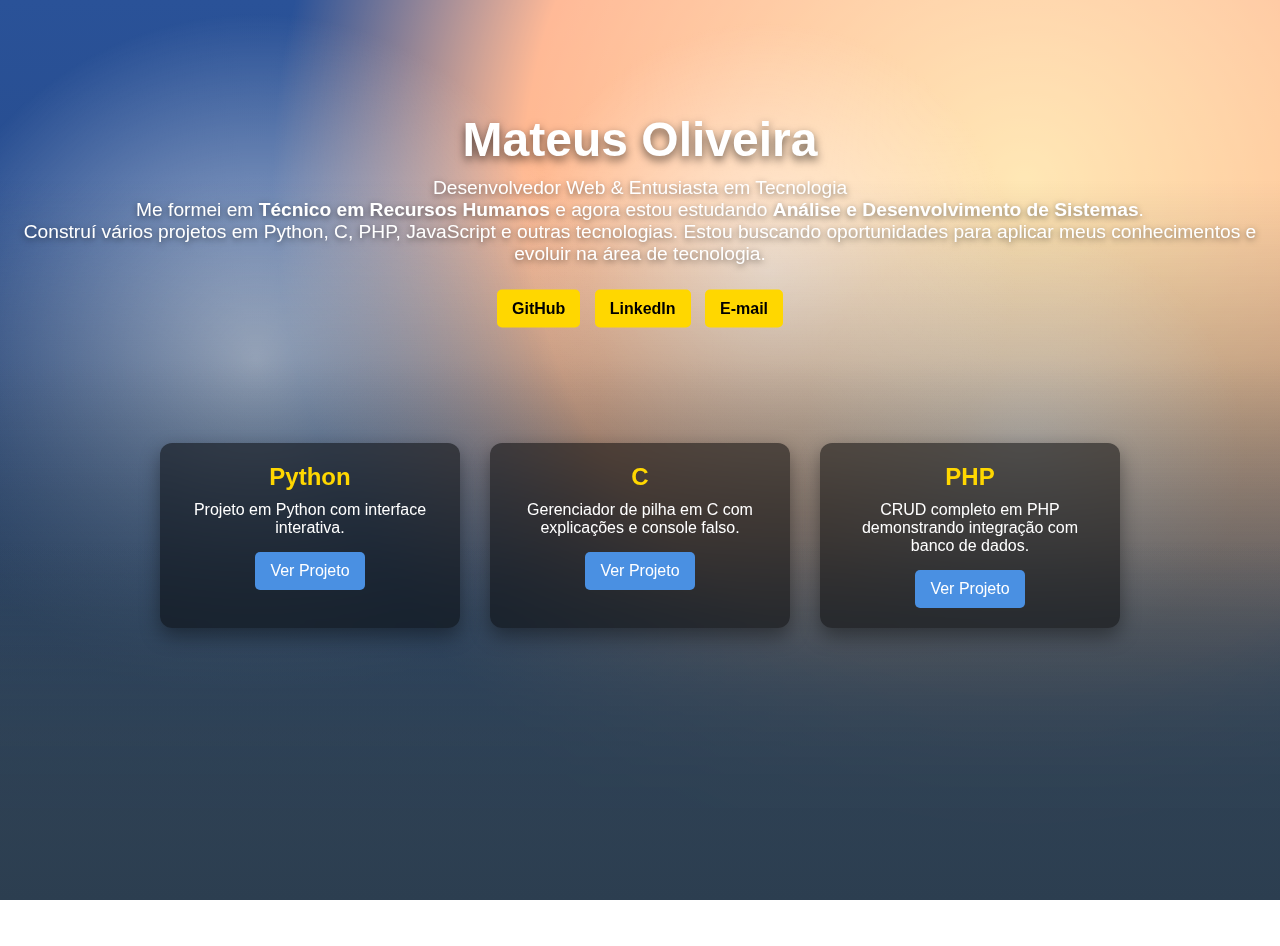
<file: index.html>
<!DOCTYPE html>
<html lang="pt-BR">
<head>
    <meta charset="UTF-8">
    <meta name="viewport" content="width=device-width, initial-scale=1.0">
    <title>Meu Portfólio Interativo</title>
    <link rel="stylesheet" href="css/style.css">
</head>
<body>

<header class="hero">
    <div class="layer sky"></div>
    <div class="layer sun"></div>
    <div class="layer clouds"></div>
    <div class="layer mountains"></div>

    <div class="hero-content">
        <h1>Mateus Oliveira</h1>
        <p>Desenvolvedor Web & Entusiasta em Tecnologia</p>
        <p class="lead">
            Me formei em <strong>Técnico em Recursos Humanos</strong> e agora estou estudando <strong>Análise e Desenvolvimento de Sistemas</strong>.<br>
            Construí vários projetos em Python, C, PHP, JavaScript e outras tecnologias. Estou buscando oportunidades para aplicar meus conhecimentos e evoluir na área de tecnologia.
        </p>
        <div class="botoes-apresentacao">
            <a href="https://github.com/MSO016" target="_blank" class="btn btn-home-c">GitHub</a>
            <a href="https://www.linkedin.com/in/oliveiramateussilva/" target="_blank" class="btn btn-home-c">LinkedIn</a>
            <a href="mateussocontato@gmail.com" class="btn btn-home-c">E-mail</a>
        </div>
        <!--<a href="#portfolio" class="btn btn-topo-c">Ver Portfólio ↓</a> -->
    </div>

    <!-- Cards integrados ao parallax -->
    <div class="cards-container">
        <div class="card-box">
            <h3>Python</h3>
            <p>Projeto em Python com interface interativa.</p>
            <a href="projetos/python.html" class="btn-card">Ver Projeto</a>
        </div>
        <div class="card-box">
            <h3>C</h3>
            <p>Gerenciador de pilha em C com explicações e console falso.</p>
            <a href="projetos/c.html" class="btn-card">Ver Projeto</a>
        </div>
        <div class="card-box">
            <h3>PHP</h3>
            <p>CRUD completo em PHP demonstrando integração com banco de dados.</p>
            <a href="projetos/php.html" class="btn-card">Ver Projeto</a>
        </div>
    </div>
</header>

<footer class="bg-dark text-white text-center py-3 mt-4">
    <small>&copy; 2025 Meu Portfólio Interativo</small>
</footer>

<script src="js/script.js"></script>
</body>
</html>
</file>
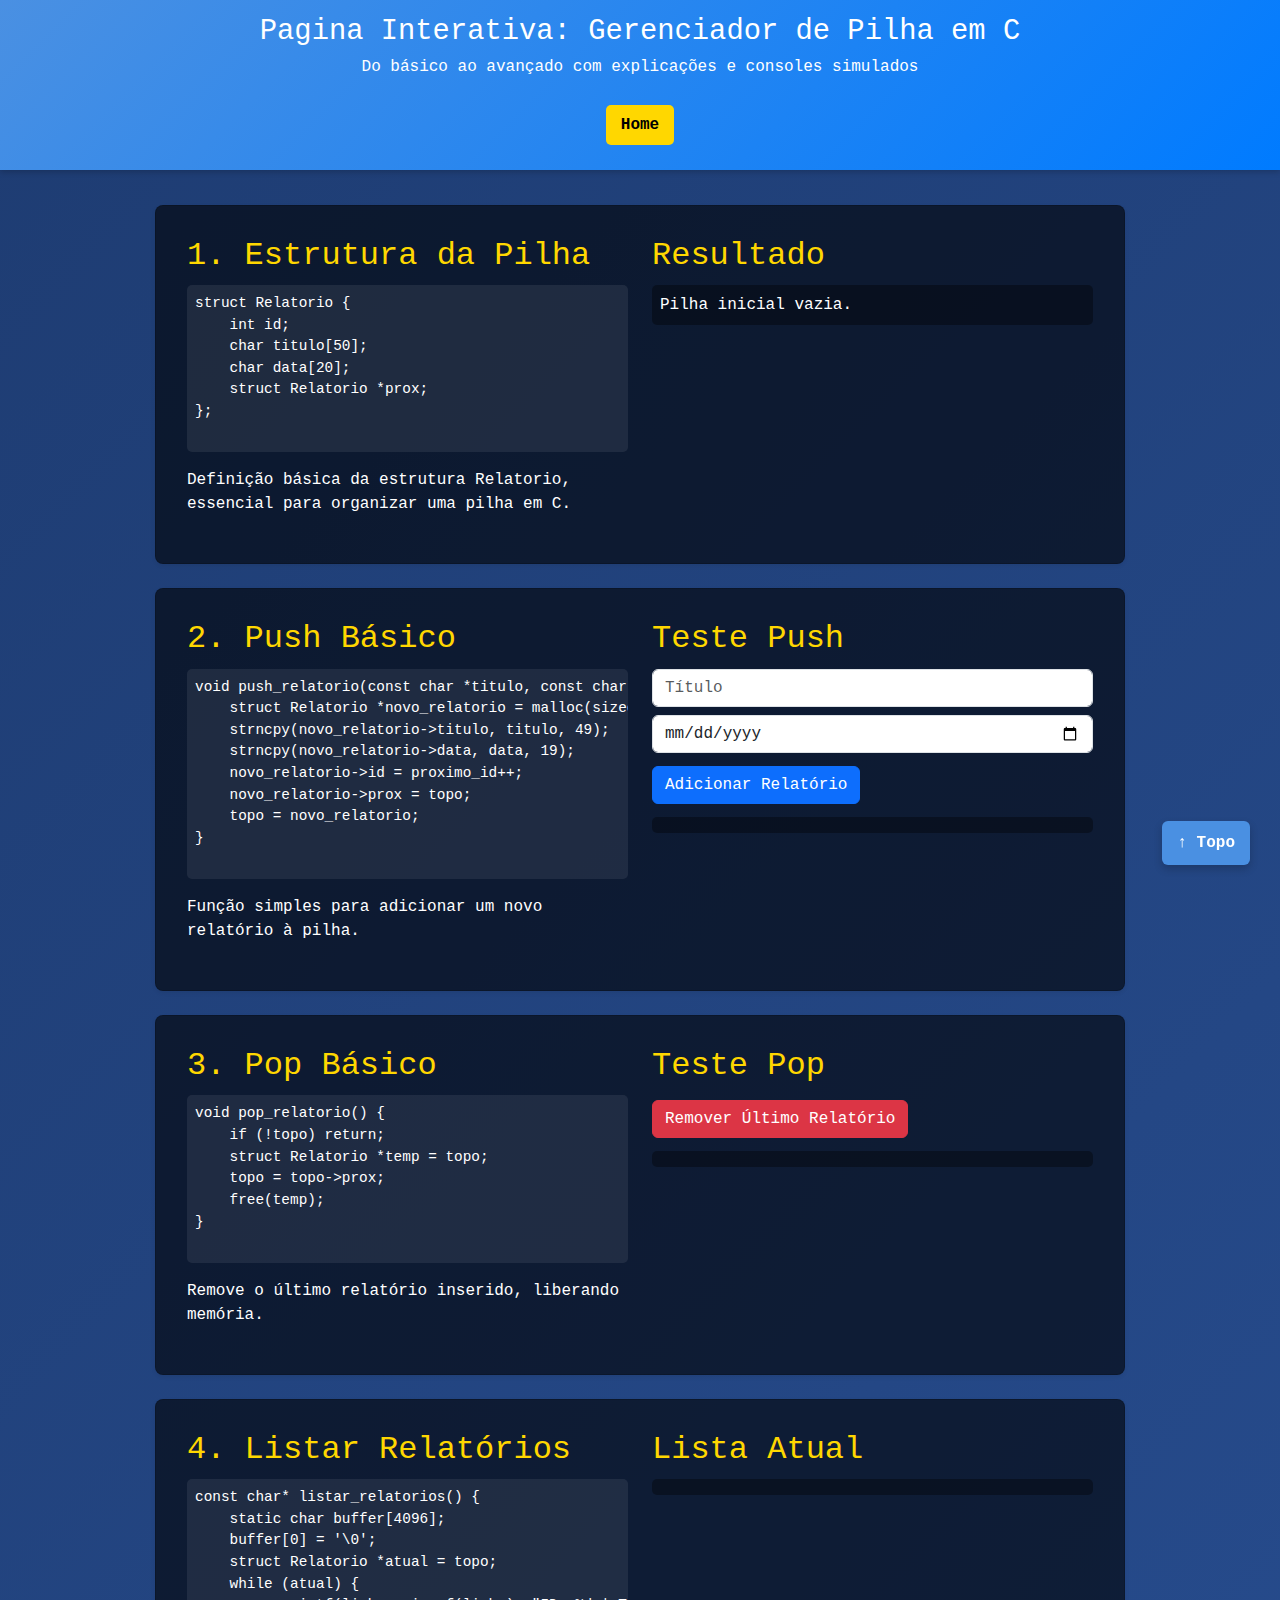
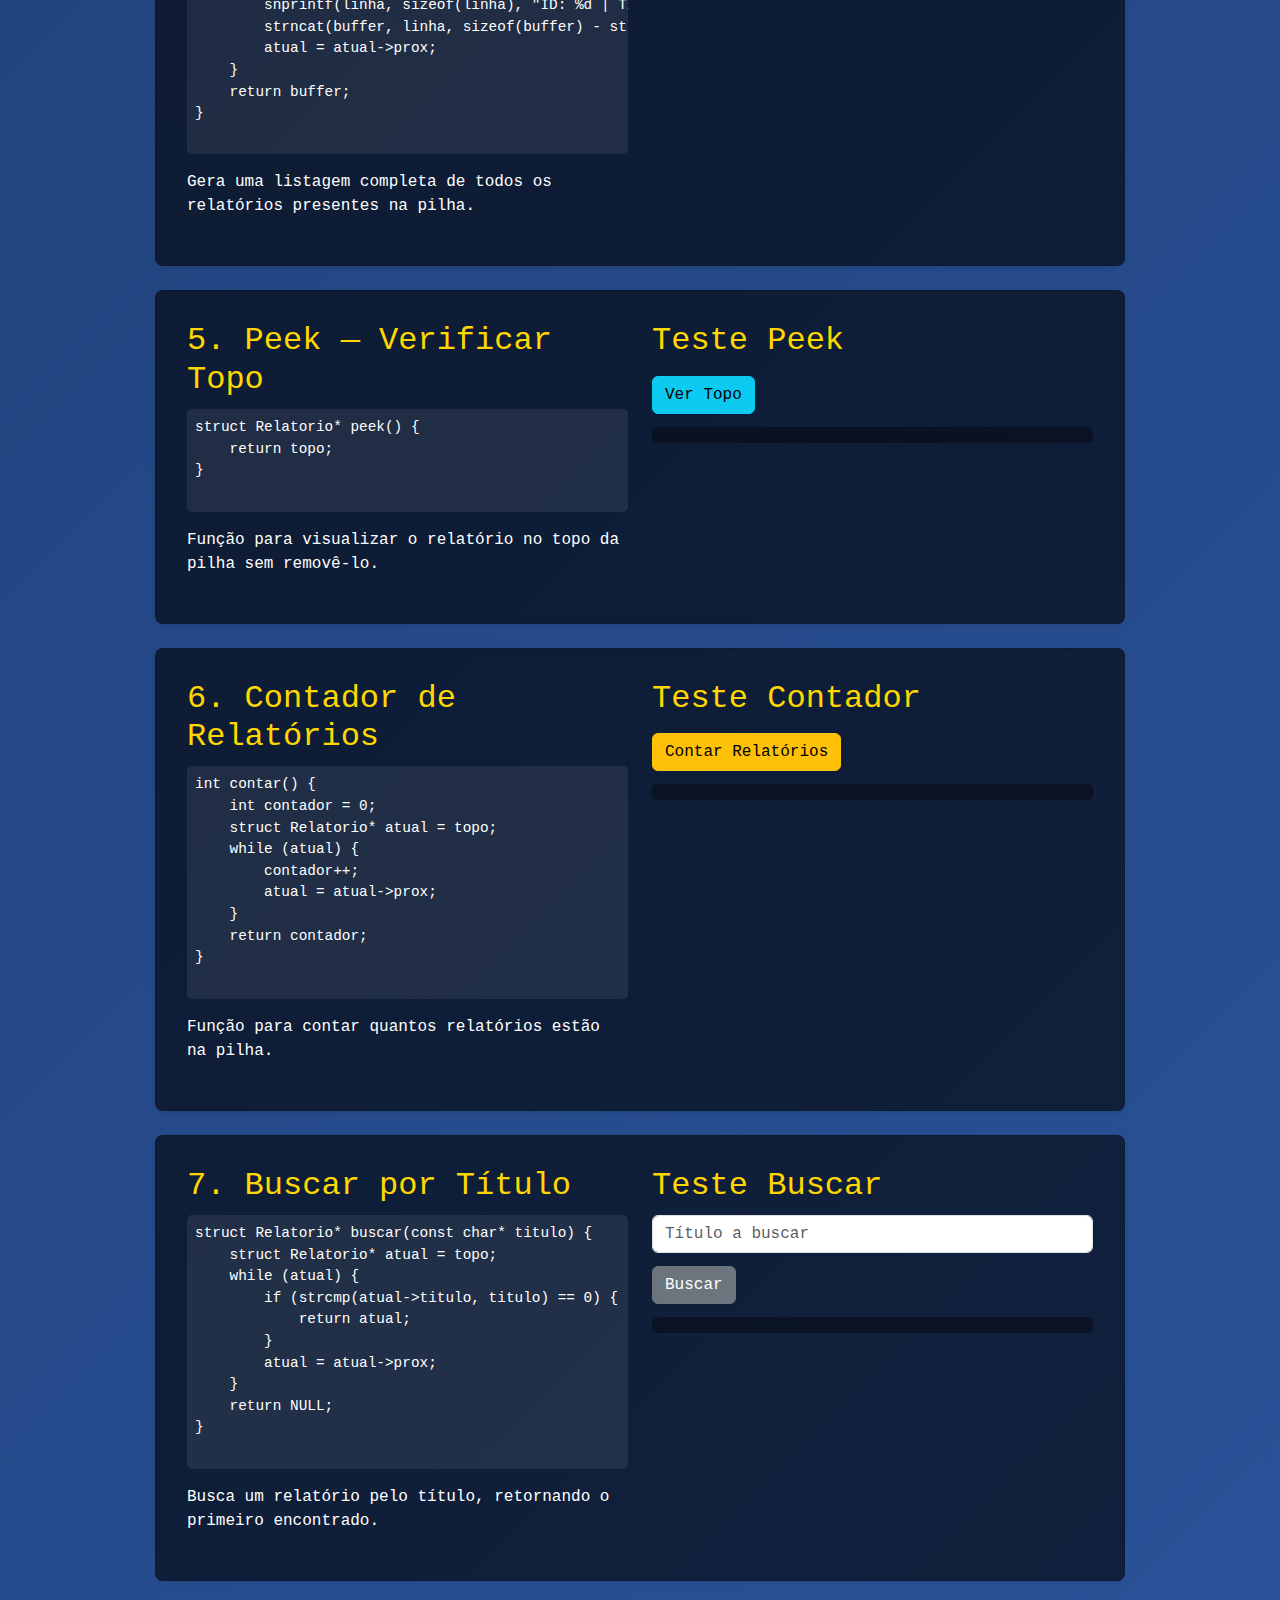
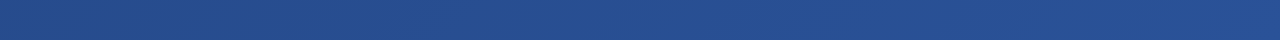
<file: projetos/c.html>
<!DOCTYPE html>
<html lang="pt-BR">
<head>
    <meta charset="UTF-8">
    <meta name="viewport" content="width=device-width, initial-scale=1.0">
    <title>Projeto C - Blog Interativo</title>
    <link href="https://cdn.jsdelivr.net/npm/bootstrap@5.3.0/dist/css/bootstrap.min.css" rel="stylesheet">
    <link rel="stylesheet" href="../css/style-c.css">
</head>
<body class="tema-c">

<!-- ========================
     Cabeçalho
======================== -->
<header>
    <h1>Pagina Interativa: Gerenciador de Pilha em C</h1>
    <p>Do básico ao avançado com explicações e consoles simulados</p>
    <a href="../index.html" class="btn-home-c">Home</a>
</header>

<!-- ========================
     Conteúdo Principal
======================== -->
<main class="container">

    <!-- 1: Estrutura da Pilha -->
    <div class="card mb-4 shadow-sm">
        <div class="card-body row">
            <!-- Código -->
            <div class="col-md-6">
                <h2>1. Estrutura da Pilha</h2>
                <pre>
struct Relatorio {
    int id;
    char titulo[50];
    char data[20];
    struct Relatorio *prox;
};
                </pre>
                <p>Definição básica da estrutura Relatorio, essencial para organizar uma pilha em C.</p>
            </div>
            <!-- Resultado -->
            <div class="col-md-6">
                <h2>Resultado</h2>
                <div class="fake-console" id="console0">Pilha inicial vazia.</div>
            </div>
        </div>
    </div>

    <!-- 2: Push Básico -->
    <div class="card mb-4 shadow-sm">
        <div class="card-body row">
            <!-- Código -->
            <div class="col-md-6">
                <h2>2. Push Básico</h2>
                <pre>
void push_relatorio(const char *titulo, const char *data) {
    struct Relatorio *novo_relatorio = malloc(sizeof(struct Relatorio));
    strncpy(novo_relatorio->titulo, titulo, 49);
    strncpy(novo_relatorio->data, data, 19);
    novo_relatorio->id = proximo_id++;
    novo_relatorio->prox = topo;
    topo = novo_relatorio;
}
                </pre>
                <p>Função simples para adicionar um novo relatório à pilha.</p>
            </div>
            <!-- Interface -->
            <div class="col-md-6">
                <h2>Teste Push</h2>
                <input id="titulo" class="form-control mb-2" placeholder="Título">
                <input id="data" type="date" class="form-control mb-2" placeholder="Data (DD/MM/AAAA)">
                <button class="btn btn-primary" onclick="pushRelatorio()">Adicionar Relatório</button>
                <div class="fake-console" id="console1"></div>
            </div>
        </div>
    </div>

    <!-- 3: Pop -->
    <div class="card mb-4 shadow-sm">
        <div class="card-body row">
            <div class="col-md-6">
                <h2>3. Pop Básico</h2>
                <pre>
void pop_relatorio() {
    if (!topo) return;
    struct Relatorio *temp = topo;
    topo = topo->prox;
    free(temp);
}
                </pre>
                <p>Remove o último relatório inserido, liberando memória.</p>
            </div>
            <div class="col-md-6">
                <h2>Teste Pop</h2>
                <button class="btn btn-danger" onclick="popRelatorio()">Remover Último Relatório</button>
                <div class="fake-console" id="console2"></div>
            </div>
        </div>
    </div>

    <!-- 4: Listar -->
    <div class="card mb-4 shadow-sm">
        <div class="card-body row">
            <div class="col-md-6">
                <h2>4. Listar Relatórios</h2>
                <pre>
const char* listar_relatorios() {
    static char buffer[4096];
    buffer[0] = '\0';
    struct Relatorio *atual = topo;
    while (atual) {
        snprintf(linha, sizeof(linha), "ID: %d | Titulo: %s | Data: %s\n", atual->id, atual->titulo, atual->data);
        strncat(buffer, linha, sizeof(buffer) - strlen(buffer) - 1);
        atual = atual->prox;
    }
    return buffer;
}
                </pre>
                <p>Gera uma listagem completa de todos os relatórios presentes na pilha.</p>
            </div>
            <div class="col-md-6">
                <h2>Lista Atual</h2>
                <pre id="lista" class="fake-console"></pre>
            </div>
        </div>
    </div>

    <!-- 5: Peek -->
    <div class="card mb-4 shadow-sm">
        <div class="card-body row">
            <div class="col-md-6">
                <h2>5. Peek — Verificar Topo</h2>
                <pre>
struct Relatorio* peek() {
    return topo;
}
                </pre>
                <p>Função para visualizar o relatório no topo da pilha sem removê-lo.</p>
            </div>
            <div class="col-md-6">
                <h2>Teste Peek</h2>
                <button class="btn btn-info" onclick="peekRelatorio()">Ver Topo</button>
                <div class="fake-console" id="console5"></div>
            </div>
        </div>
    </div>

    <!-- 6: Contador -->
    <div class="card mb-4 shadow-sm">
        <div class="card-body row">
            <div class="col-md-6">
                <h2>6. Contador de Relatórios</h2>
                <pre>
int contar() {
    int contador = 0;
    struct Relatorio* atual = topo;
    while (atual) {
        contador++;
        atual = atual->prox;
    }
    return contador;
}
                </pre>
                <p>Função para contar quantos relatórios estão na pilha.</p>
            </div>
            <div class="col-md-6">
                <h2>Teste Contador</h2>
                <button class="btn btn-warning" onclick="contarRelatorios()">Contar Relatórios</button>
                <div class="fake-console" id="console6"></div>
            </div>
        </div>
    </div>

    <!-- 7: Buscar -->
    <div class="card mb-4 shadow-sm">
        <div class="card-body row">
            <div class="col-md-6">
                <h2>7. Buscar por Título</h2>
                <pre>
struct Relatorio* buscar(const char* titulo) {
    struct Relatorio* atual = topo;
    while (atual) {
        if (strcmp(atual->titulo, titulo) == 0) {
            return atual;
        }
        atual = atual->prox;
    }
    return NULL;
}
                </pre>
                <p>Busca um relatório pelo título, retornando o primeiro encontrado.</p>
            </div>
            <div class="col-md-6">
                <h2>Teste Buscar</h2>
                <input id="tituloBusca" class="form-control mb-2" placeholder="Título a buscar">
                <button class="btn btn-secondary" onclick="buscarRelatorio()">Buscar</button>
                <div class="fake-console" id="console7"></div>
            </div>
        </div>
    </div>

</main>

<script src="../js/c.js"></script>

<button class="btn-topo-c" onclick="subirTopoC()">↑ Topo</button>

</body>
</html>
</file>
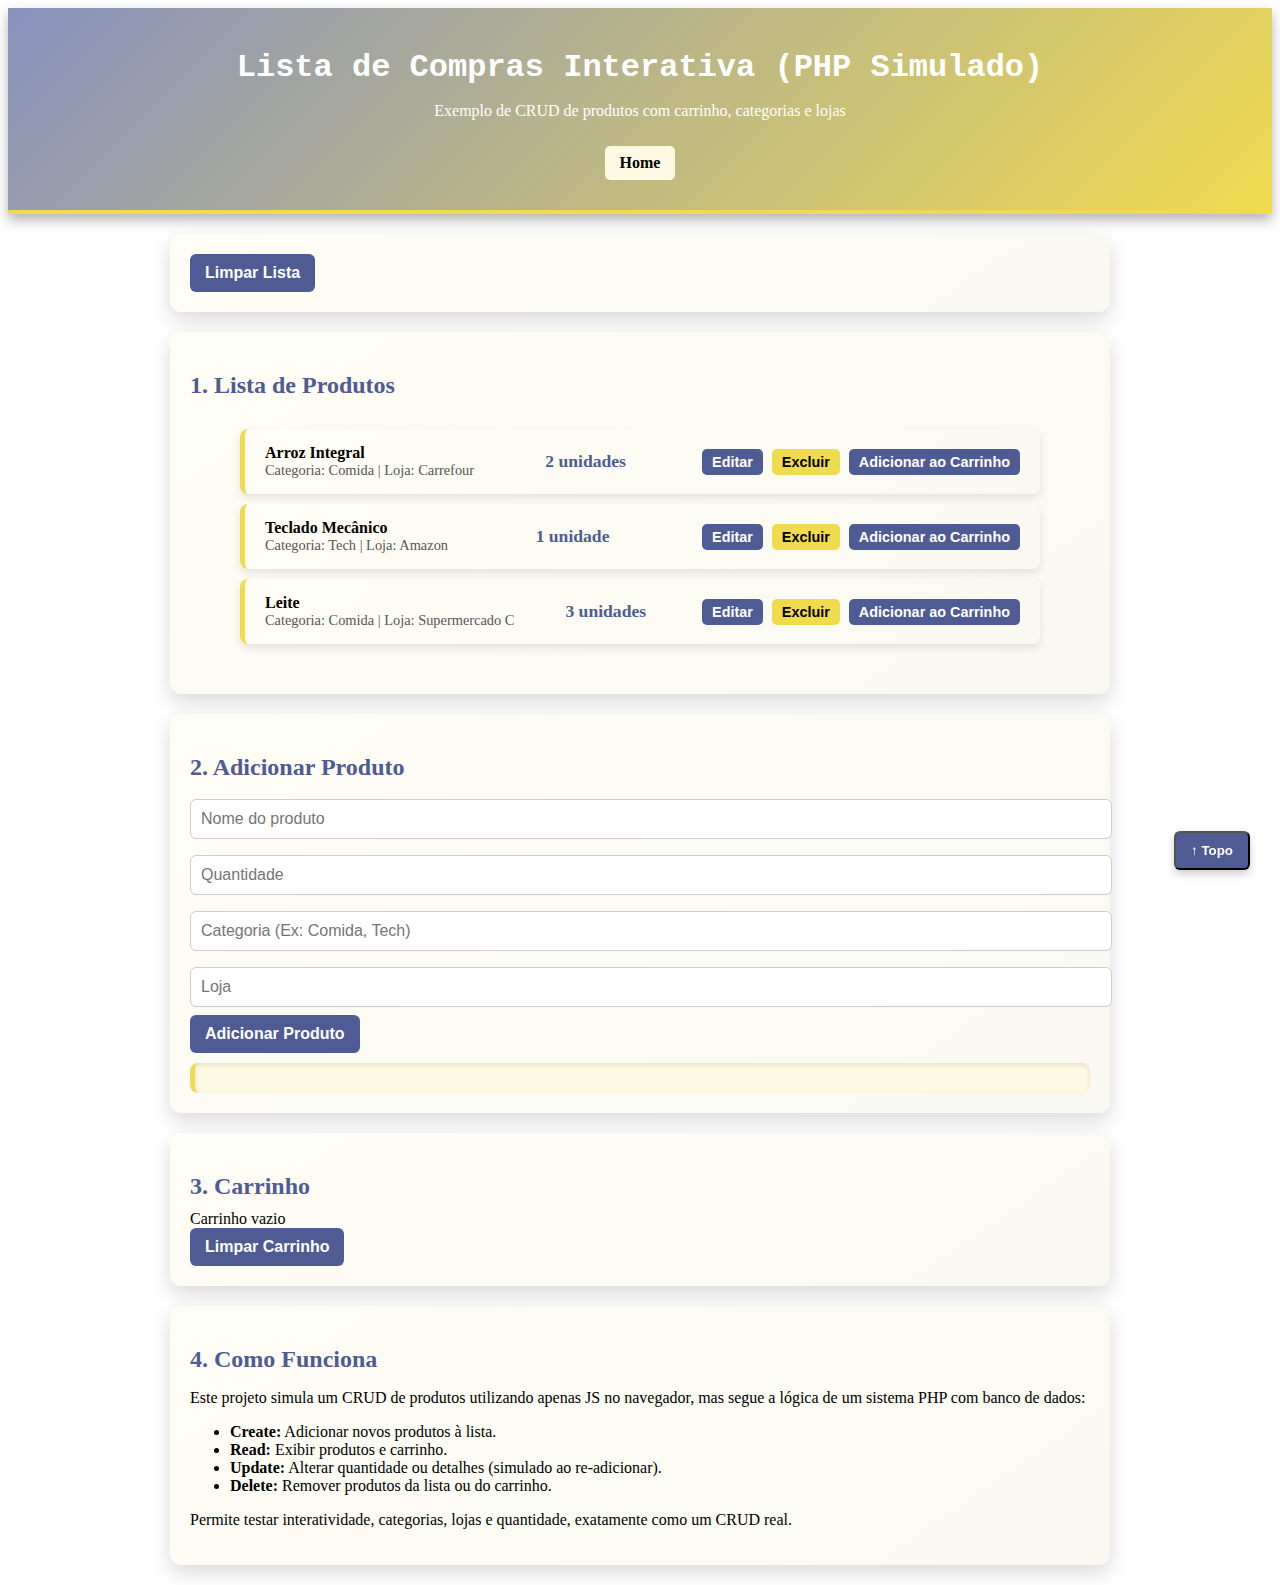
<file: projetos/php.html>
<!DOCTYPE html>
<html lang="pt-BR">
<head>
    <meta charset="UTF-8">
    <title>Lista de Compras PHP Simulada</title>
    <link rel="stylesheet" href="../css/style-php.css">
</head>
<body class="tema-php">

<header class="php-header">
    <h1>Lista de Compras Interativa (PHP Simulado)</h1>
    <p>Exemplo de CRUD de produtos com carrinho, categorias e lojas</p>
    <a href="../index.html" class="btn-home-php">Home</a>
</header>

<main class="container">

    <div class="php-card">
        <button class="php-button" onclick="limparLista()">Limpar Lista</button>
    </div>


    <!-- Seção de produtos -->
    <div class="php-card">
        <h2>1. Lista de Produtos</h2>
        <div class="php-lista-container">
            <ul class="php-lista">
                <li>
                    <div class="item-info">
                        <strong>Arroz Integral</strong>
                        <span>Categoria: Comida | Loja: Carrefour</span>
                    </div>
                    <div class="item-quantidade">2 kg</div>
                    <div class="item-actions">
                        <button class="editar php-button">Editar</button>
                        <button class="excluir php-button">Excluir</button>
                    </div>
                </li>
                <li>
                    <div class="item-info">
                        <strong>Teclado Mecânico</strong>
                        <span>Categoria: Tecnologia | Loja: Amazon</span>
                    </div>
                    <div class="item-quantidade">1 unidade</div>
                    <div class="item-actions">
                        <button class="editar php-button">Editar</button>
                        <button class="excluir php-button">Excluir</button>
                    </div>
                </li>
            </ul>
        </div>
    </div>

    <!-- Adicionar novo produto -->
    <div class="php-card">
        <h2>2. Adicionar Produto</h2>
        <input type="text" id="produtoNome" class="php-input" placeholder="Nome do produto">
        <input type="number" id="produtoQtd" class="php-input" placeholder="Quantidade">
        <input type="text" id="produtoCat" class="php-input" placeholder="Categoria (Ex: Comida, Tech)">
        <input type="text" id="produtoLoja" class="php-input" placeholder="Loja">
        <button class="php-button" onclick="adicionarProduto()">Adicionar Produto</button>
        <div class="php-console" id="consoleAdd"></div>
    </div>

    <!-- Carrinho -->
    <div class="php-card">
        <h2>3. Carrinho</h2>
        <div id="carrinho"></div>
        <button class="php-button" onclick="limparCarrinho()">Limpar Carrinho</button>
    </div>

    <!-- Explicação -->
    <div class="php-card">
        <h2>4. Como Funciona</h2>
        <p>Este projeto simula um CRUD de produtos utilizando apenas JS no navegador, mas segue a lógica de um sistema PHP com banco de dados:</p>
        <ul>
            <li><b>Create:</b> Adicionar novos produtos à lista.</li>
            <li><b>Read:</b> Exibir produtos e carrinho.</li>
            <li><b>Update:</b> Alterar quantidade ou detalhes (simulado ao re-adicionar).</li>
            <li><b>Delete:</b> Remover produtos da lista ou do carrinho.</li>
        </ul>
        <p>Permite testar interatividade, categorias, lojas e quantidade, exatamente como um CRUD real.</p>
    </div>

</main>

<script src="../js/php.js"></script>

<button class="btn-topo" onclick="subirTopo()">↑ Topo</button>

</body>
</html>
</file>
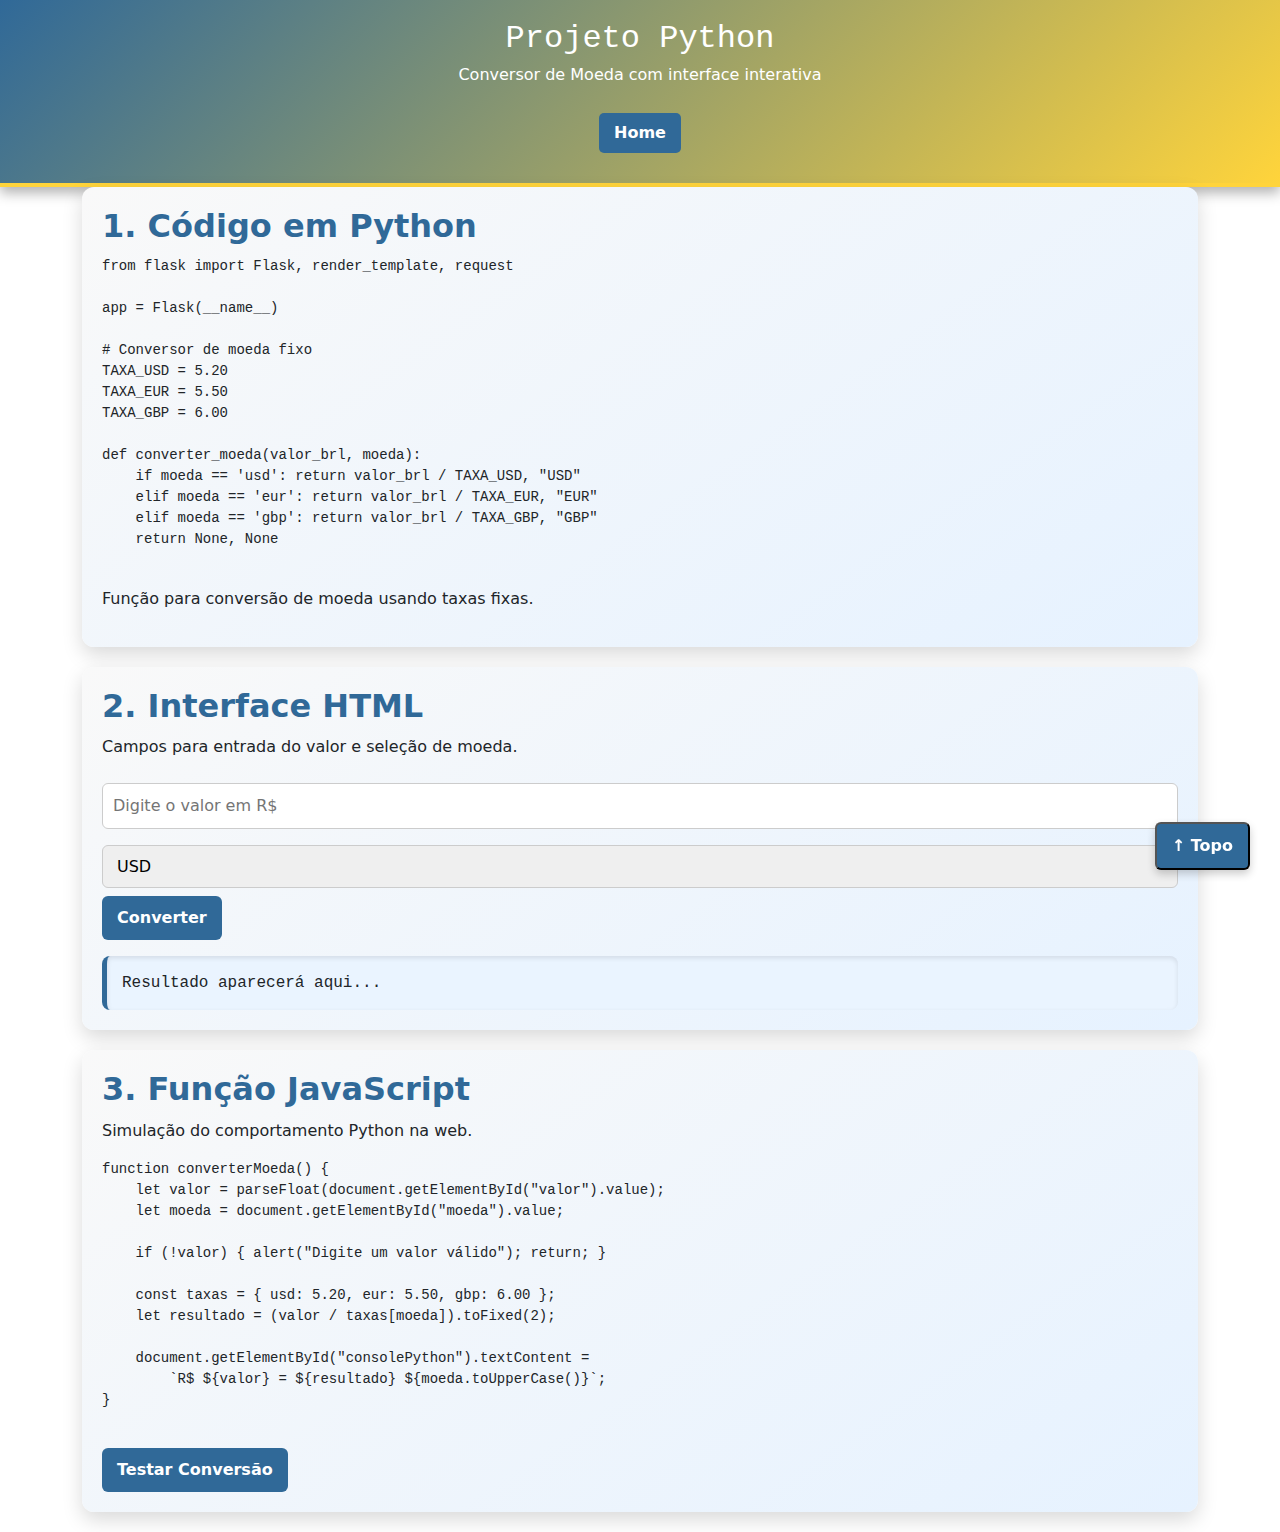
<file: projetos/python.html>
<!DOCTYPE html>
<html lang="pt-BR">
<head>
    <meta charset="UTF-8">
    <meta name="viewport" content="width=device-width, initial-scale=1.0">
    <title>Projeto Python - Meu Portfólio</title>   
    <link href="https://cdn.jsdelivr.net/npm/bootstrap@5.3.0/dist/css/bootstrap.min.css" rel="stylesheet">
    <link rel="stylesheet" href="../css/style-python.css">
</head>
<body>

<!-- ========================
   Layout do Header Python
======================== -->
<header class="python-header">
    <h1>Projeto Python</h1>
    <p>Conversor de Moeda com interface interativa</p>
    <a href="../index.html" class="btn-home-python">Home</a>
</header>

<main class="container">

    <!-- ========================
      1º: Código Python
    ======================== -->
    <div class="python-card">
        <h2>1. Código em Python</h2>
        <pre>
from flask import Flask, render_template, request

app = Flask(__name__)

# Conversor de moeda fixo
TAXA_USD = 5.20
TAXA_EUR = 5.50
TAXA_GBP = 6.00

def converter_moeda(valor_brl, moeda):
    if moeda == 'usd': return valor_brl / TAXA_USD, "USD"
    elif moeda == 'eur': return valor_brl / TAXA_EUR, "EUR"
    elif moeda == 'gbp': return valor_brl / TAXA_GBP, "GBP"
    return None, None
        </pre>
        <p>Função para conversão de moeda usando taxas fixas.</p>
    </div>

    <!-- ========================
       2º: Interface HTML
    ======================== -->
    <div class="python-card">
        <h2>2. Interface HTML</h2>
        <p>Campos para entrada do valor e seleção de moeda.</p>
        <input id="valor" class="python-input" type="number" placeholder="Digite o valor em R$">
        <select id="moeda" class="python-input">
            <option value="usd">USD</option>
            <option value="eur">EUR</option>
            <option value="gbp">GBP</option>
        </select>
        <button class="python-button" onclick="converterMoeda()">Converter</button>
        <div class="python-console mt-3" id="consolePython">Resultado aparecerá aqui...</div>
    </div>

    <!-- ========================
       3º: Script JavaScript
    ======================== -->
    <div class="python-card">
        <h2>3. Função JavaScript</h2>
        <p>Simulação do comportamento Python na web.</p>
        <pre>
function converterMoeda() {
    let valor = parseFloat(document.getElementById("valor").value);
    let moeda = document.getElementById("moeda").value;

    if (!valor) { alert("Digite um valor válido"); return; }

    const taxas = { usd: 5.20, eur: 5.50, gbp: 6.00 };
    let resultado = (valor / taxas[moeda]).toFixed(2);

    document.getElementById("consolePython").textContent =
        `R$ ${valor} = ${resultado} ${moeda.toUpperCase()}`;
}
        </pre>
        <button class="python-button" onclick="converterMoeda()">Testar Conversão</button>
    </div>

</main>

<script src="../js/python.js"></script>

<button class="btn-topo-python" onclick="subirTopoPython()">↑ Topo</button>

</body>
</html>
</file>
<file: css/style-c.css>
/* ========================
   Layout do Projeto C - Versão Leve
======================== */

/* Geral da página */
body {
    font-family: 'Courier New', monospace;
    background: linear-gradient(135deg, #1e3c72, #2a5298);
    color: white;
    margin: 0;
    padding: 0;
}

/* Cabeçalho */
header {
    background: linear-gradient(135deg, #4a90e2, #007bff);
    color: white;
    padding: 15px;
    text-align: center;
    box-shadow: 0 2px 6px rgba(0, 0, 0, 0.2);
}

header h1 {
    margin-bottom: 5px;
    font-size: 1.8em;
}

/* Container principal */
.container {
    max-width: 1000px;
    margin: 20px auto;
    padding: 15px;
}

/* Cartões de conteúdo */
.card {
    border-radius: 8px;
    background: rgba(0, 0, 0, 0.6);
    box-shadow: 0 2px 8px rgba(0, 0, 0, 0.15);
    padding: 15px;
    color: white;
}

.card h2 {
    color: #ffd700;
    margin-bottom: 10px;
}

/* Código */
pre {
    background: rgba(255, 255, 255, 0.08);
    padding: 8px;
    border-radius: 5px;
    overflow-x: auto;
    font-size: 0.9em;
}

/* Inputs e botões */
input, button {
    padding: 6px;
    margin: 5px 0;
    border-radius: 5px;
    border: none;
}

button {
    cursor: pointer;
    background-color: #ffd700;
    color: black;
    font-weight: bold;
    padding: 8px 12px;
    transition: background-color 0.3s ease, transform 0.2s ease;
}

button:hover {
    background-color: #e6c200;
    transform: translateY(-1px);
}

/* Consoles falsos */
.fake-console {
    font-family: monospace;
    padding: 8px;
    margin-top: 8px;
    border-radius: 5px;
    white-space: pre-line;
    background-color: rgba(0, 0, 0, 0.35);
}

/* Consoles temáticos */
.fake-console.sucesso {
    background-color: #e6ffed;
    border: 1px solid #28a745;
    color: #155724;
}

.fake-console.erro {
    background-color: #ffe6e6;
    border: 1px solid #dc3545;
    color: #721c24;
}

.fake-console.info {
    background-color: #e6f7ff;
    border: 1px solid #17a2b8;
    color: #0c5460;
}

/* Responsividade */
@media (max-width: 768px) {
    .card-body {
        flex-direction: column;
    }
}
/* Tema C */
.btn-home-c {
    display: inline-block;
    padding: 8px 15px;
    margin: 10px 0;
    background-color: #ffd700; /* dourado */
    color: black;
    font-weight: bold;
    border-radius: 5px;
    text-decoration: none;
    transition: background-color 0.3s ease, transform 0.2s ease;
}

.btn-home-c:hover {
    background-color: #e6c200;
    transform: translateY(-2px);
}

.btn-topo-c {
    position: fixed;
    bottom: 30px;
    right: 30px; /* lado direito */
    padding: 10px 15px;
    background-color: #4a90e2; /* cor C */
    color: white;
    font-weight: bold;
    border-radius: 6px;
    cursor: pointer;
    box-shadow: 0 4px 8px rgba(0,0,0,0.2);
    transition: background-color 0.3s ease, transform 0.2s ease;
    z-index: 1000;
}

.btn-topo-c:hover {
    background-color: #2d6bb8;
    transform: translateY(-2px);
}
</file>
<file: css/style-php.css>
/* ========================
   Layout do PHP
======================== */
.php-header {
    background: linear-gradient(135deg, #8892be, #f0db4f);
    color: white;
    padding: 20px;
    text-align: center;
    box-shadow: 0 6px 12px rgba(0,0,0,0.3);
    border-bottom: 4px solid #f0db4f;
}

.php-header h1 {
    margin-bottom: 5px;
    font-family: 'Courier New', monospace;
    font-size: 2rem;
}

.php-card {
    border-radius: 12px;
    border: none;
    background: linear-gradient(145deg, #fffdf5, #f9f9f2);
    box-shadow: 0 8px 20px rgba(0,0,0,0.15);
    padding: 20px;
    margin: 20px auto;
    max-width: 900px;
    transition: transform 0.3s ease;
}

.php-card:hover {
    transform: translateY(-5px);
}

.php-card h2 {
    color: #4f5b93;
    font-weight: bold;
    margin-bottom: 10px;
}

.php-console {
    font-family: 'Courier New', monospace;
    padding: 15px;
    margin-top: 10px;
    border-radius: 8px;
    white-space: pre-line;
    background-color: #fdf9e3;
    border-left: 5px solid #f0db4f;
    box-shadow: inset 0 2px 5px rgba(0,0,0,0.1);
}

.php-input {
    padding: 10px;
    margin: 8px 0;
    border-radius: 6px;
    border: 1px solid #ccc;
    width: 100%;
    font-size: 1rem;
}

.php-button {
    cursor: pointer;
    border: none;
    background-color: #4f5b93;
    color: white;
    font-weight: bold;
    padding: 10px 15px;
    border-radius: 6px;
    font-size: 1rem;
    transition: background-color 0.3s ease, transform 0.2s ease;
}

.php-button:hover {
    background-color: #3b4470;
    transform: translateY(-2px);
}

.btn-home-php {
    display: inline-block;
    padding: 8px 15px;
    margin: 10px 0;
    background-color: #fdf9e3;
    color: black;
    font-weight: bold;
    border-radius: 5px;
    text-decoration: none;
    transition: background-color 0.3s ease, transform 0.2s ease;
}

.btn-home-php:hover {
    background-color: #f5f2d7;
    transform: translateY(-2px);
}

/* ========================
   Estilo Lista - PHP
======================== */
.php-lista-container {
    max-width: 800px;
    margin: 0 auto;
    padding: 20px;
}

.php-lista {
    list-style: none;
    padding: 0;
    margin: 0;
}

.php-lista li {
    background: linear-gradient(135deg, #fffdf5, #f9f9f2);
    border-left: 5px solid #f0db4f;
    margin-bottom: 10px;
    padding: 15px 20px;
    border-radius: 8px;
    box-shadow: 0 4px 8px rgba(0,0,0,0.1);
    display: flex;
    justify-content: space-between;
    align-items: center;
    transition: transform 0.2s ease, box-shadow 0.2s ease;
}

.php-lista li:hover {
    transform: translateY(-3px);
    box-shadow: 0 6px 12px rgba(0,0,0,0.2);
}

.php-lista li .item-info {
    display: flex;
    flex-direction: column;
}

.php-lista li .item-info span {
    font-size: 0.9rem;
    color: #555;
}

.php-lista li .item-quantidade {
    font-weight: bold;
    font-size: 1.1rem;
    color: #4f5b93;
}

.php-lista li .item-actions button {
    margin-left: 5px;
    padding: 5px 10px;
    font-size: 0.9rem;
    border: none;
    border-radius: 5px;
    cursor: pointer;
    transition: background-color 0.2s ease;
}

.php-lista li .item-actions button.editar {
    background-color: #4f5b93;
    color: white;
}

.php-lista li .item-actions button.editar:hover {
    background-color: #3b4470;
}

.php-lista li .item-actions button.excluir {
    background-color: #f0db4f;
    color: black;
}

.php-lista li .item-actions button.excluir:hover {
    background-color: #e6c847;
}

/* Responsividade */
@media (max-width: 768px) {
    .php-card {
        padding: 15px;
        margin: 15px 10px;
    }
    
    .php-header h1 {
        font-size: 1.5rem;
        
    }

    .php-lista li {
        flex-direction: column;
        align-items: flex-start;
        gap: 10px;
    }

     .php-lista li .item-actions {
        width: 100%;
        display: flex;
        justify-content: flex-end;
        gap: 10px;
    }

    .php-input {
        font-size: 0.9rem;
    }

    .php-button {
        width: 100%; /* botões ocupam a linha toda no mobile */
        margin-top: 5px;
    }
}

@media (max-width: 480px) {
    .php-header h1 {
        font-size: 1.2rem;
    }
    .php-card h2 {
        font-size: 1rem;
    }
}

.btn-topo {
    position: fixed;
    bottom: 30px; /* distância do rodapé */
    right: 30px;   /* distância da borda esquerda */
    padding: 10px 15px;
    background-color: #4f5b93; /* cor PHP */
    color: white;
    font-weight: bold;
    border-radius: 6px;
    cursor: pointer;
    box-shadow: 0 4px 8px rgba(0,0,0,0.2);
    transition: background-color 0.3s ease, transform 0.2s ease;
    z-index: 1000; /* garante que fique sobre outros elementos */
}

.btn-topo:hover {
    background-color: #3b4470;
    transform: translateY(-2px);
}
</file>
<file: css/style-python.css>
/* ========================
   Layout do Python
======================== */
.python-header {
    background: linear-gradient(135deg, #306998, #FFD43B); /* Azul Python e amarelo */
    color: white;
    padding: 20px;
    text-align: center;
    box-shadow: 0 6px 12px rgba(0,0,0,0.3);
    border-bottom: 4px solid #FFD43B;
}

.python-header h1 {
    margin-bottom: 5px;
    font-family: 'Courier New', monospace;
    font-size: 2rem;
}

.python-card {
    border-radius: 12px;
    border: none;
    background: linear-gradient(145deg, #f9f9f9, #e6f2ff);
    box-shadow: 0 8px 20px rgba(0,0,0,0.15);
    padding: 20px;
    margin-bottom: 20px;
    transition: transform 0.3s ease;
}

.python-card:hover {
    transform: translateY(-5px);
}

.python-card h2 {
    color: #306998;
    font-weight: bold;
    margin-bottom: 10px;
}

.python-console {
    font-family: 'Courier New', monospace;
    padding: 15px;
    margin-top: 10px;
    border-radius: 8px;
    white-space: pre-line;
    background-color: #eaf4ff;
    border-left: 5px solid #306998;
    box-shadow: inset 0 2px 5px rgba(0,0,0,0.1);
}

.python-input {
    padding: 10px;
    margin: 8px 0;
    border-radius: 6px;
    border: 1px solid #ccc;
    width: 100%;
    font-size: 1rem;
}

.python-button {
    cursor: pointer;
    border: none;
    background-color: #306998;
    color: white;
    font-weight: bold;
    padding: 10px 15px;
    border-radius: 6px;
    font-size: 1rem;
    transition: background-color 0.3s ease;
}

.python-button:hover {
    background-color: #204d74;
}

/* Tema Python */
.btn-home-python {
    display: inline-block;
    padding: 8px 15px;
    margin: 10px 0;
    background-color: #306998; /* azul Python */
    color: white;
    font-weight: bold;
    border-radius: 5px;
    text-decoration: none;
    transition: background-color 0.3s ease, transform 0.2s ease;
}

.btn-home-python:hover {
    background-color: #204d74;
    transform: translateY(-2px);
}

.btn-topo-python {
    position: fixed;
    bottom: 30px;
    right: 30px; /* lado direito */
    padding: 10px 15px;
    background-color: #306998; /* cor Python */
    color: white;
    font-weight: bold;
    border-radius: 6px;
    cursor: pointer;
    box-shadow: 0 4px 8px rgba(0,0,0,0.2);
    transition: background-color 0.3s ease, transform 0.2s ease;
    z-index: 1000;
}

.btn-topo-python:hover {
    background-color: #204d74;
    transform: translateY(-2px);
}
</file>
<file: css/style.css>
/* ===================
   RESET BÁSICO
=================== */
* {
  margin: 0;
  padding: 0;
  box-sizing: border-box;
}

body, html {
  height: 100%;
  font-family: Arial, sans-serif;
  color: #fff;
  overflow-x: hidden;
}

/* ===================
   HERO / PARALLAX
=================== */
.hero {
  position: relative;
  min-height: 100vh; /* agora cresce conforme o conteúdo */
  overflow: hidden;
  display: flex;
  flex-direction: column;
  justify-content: center;
}

.layer {
  position: absolute;
  width: 100%;
  height: 100%;
  top: 0;
  left: 0;
  transform: translateZ(0);
  will-change: transform;
  pointer-events: none;
}

.sky {
  background: linear-gradient(to top, #1e3c72, #2a5298);
  z-index: 1;
}

.sun {
  background: radial-gradient(circle at 80% 20%, #ffdd55, #ff9900 40%, transparent 60%);
  z-index: 2;
  mix-blend-mode: screen;
}

.clouds {
  background: radial-gradient(circle at 20% 40%, #ffffffaa, transparent 30%),
              radial-gradient(circle at 60% 30%, #ffffff99, transparent 25%),
              radial-gradient(circle at 80% 50%, #ffffff88, transparent 20%);
  z-index: 3;
}

.mountains {
  background: linear-gradient(to top, #2c3e50, transparent 40%),
              linear-gradient(to top, #34495e, transparent 60%),
              linear-gradient(to top, #2c3e50, transparent 80%);
  z-index: 4;
}

/* ===================
   HERO CONTENT
=================== */
.hero-content {
  position: relative;
  z-index: 10;
  text-align: center;
  top: 50%;
  transform: translateY(-50%);
  padding: 0 20px;
}

.hero-content h1 {
  font-size: clamp(2rem, 5vw, 3rem);
  margin-bottom: 10px;
  text-shadow: 0 4px 10px rgba(0,0,0,0.6);
}

.hero-content p {
  font-size: clamp(1rem, 2vw, 1.2rem);
  text-shadow: 0 2px 6px rgba(0,0,0,0.5);
}

.hero-content .botoes-apresentacao {
  margin-top: 20px;
}

/* ===================
   BOTÕES
=================== */
.btn-home-c {
  display: inline-block;
  padding: 10px 15px;
  margin: 5px;
  background-color: #ffd700;
  color: black;
  font-weight: bold;
  border-radius: 5px;
  text-decoration: none;
  transition: background-color 0.3s ease, transform 0.2s ease;
}

.btn-home-c:hover {
  background-color: #e6c200;
  transform: translateY(-2px);
}

.btn-card {
  display: inline-block;
  padding: 10px 15px;
  background-color: #4a90e2;
  color: white;
  border-radius: 5px;
  text-decoration: none;
  transition: background-color 0.3s ease;
}

.btn-card:hover {
  background-color: #2d6bb8;
}

/* ===================
   CARDS INTEGRADOS
=================== */
.cards-container {
  display: flex;
  justify-content: center;
  gap: 30px;
  flex-wrap: wrap;
  position: relative;
  z-index: 10;
  .cards-container {
  display: flex;
  justify-content: center;
  gap: 30px;
  flex-wrap: wrap;
  position: relative;
  z-index: 10;
  margin: 60px auto 40px auto; /* afasta dos botões e do footer */
  padding: 20px;
}
  padding-bottom: 50px;
}

.card-box {
  background: rgba(0, 0, 0, 0.5);
  backdrop-filter: blur(10px);
  padding: 20px;
  border-radius: 12px;
  width: 300px;
  max-width: 90%;
  text-align: center;
  box-shadow: 0 8px 20px rgba(0,0,0,0.4);
  transition: transform 0.3s ease, box-shadow 0.3s ease;
  cursor: pointer;
}

.card-box:hover {
  transform: translateY(-10px);
  box-shadow: 0 12px 25px rgba(0,0,0,0.6);
}

.card-box h3 {
  color: #ffd700;
  font-size: 1.5rem;
  margin-bottom: 10px;
}

.card-box p {
  font-size: 1rem;
  margin-bottom: 15px;
}

/* ===================
   FOOTER
=================== */
footer {
  background: #111;
  text-align: center;
  padding: 15px;
  font-size: 0.9rem;
}

/* ===================
   RESPONSIVIDADE
=================== */
@media screen and (max-width: 992px) {
  .cards-container {
    margin-top: 40px; /* menos espaço para não sumir */
  }
  .card-box {
    width: 45%; /* dois por linha */
  }
}

@media screen and (max-width: 768px) {
  .hero-content {
    top: auto;
    transform: none;
    margin-top: 80px;
  }

  .cards-container {
    flex-direction: column;
    align-items: center;
    margin-top: 30px;
  }

  .card-box {
    width: 90%;
  }
}
</file>
